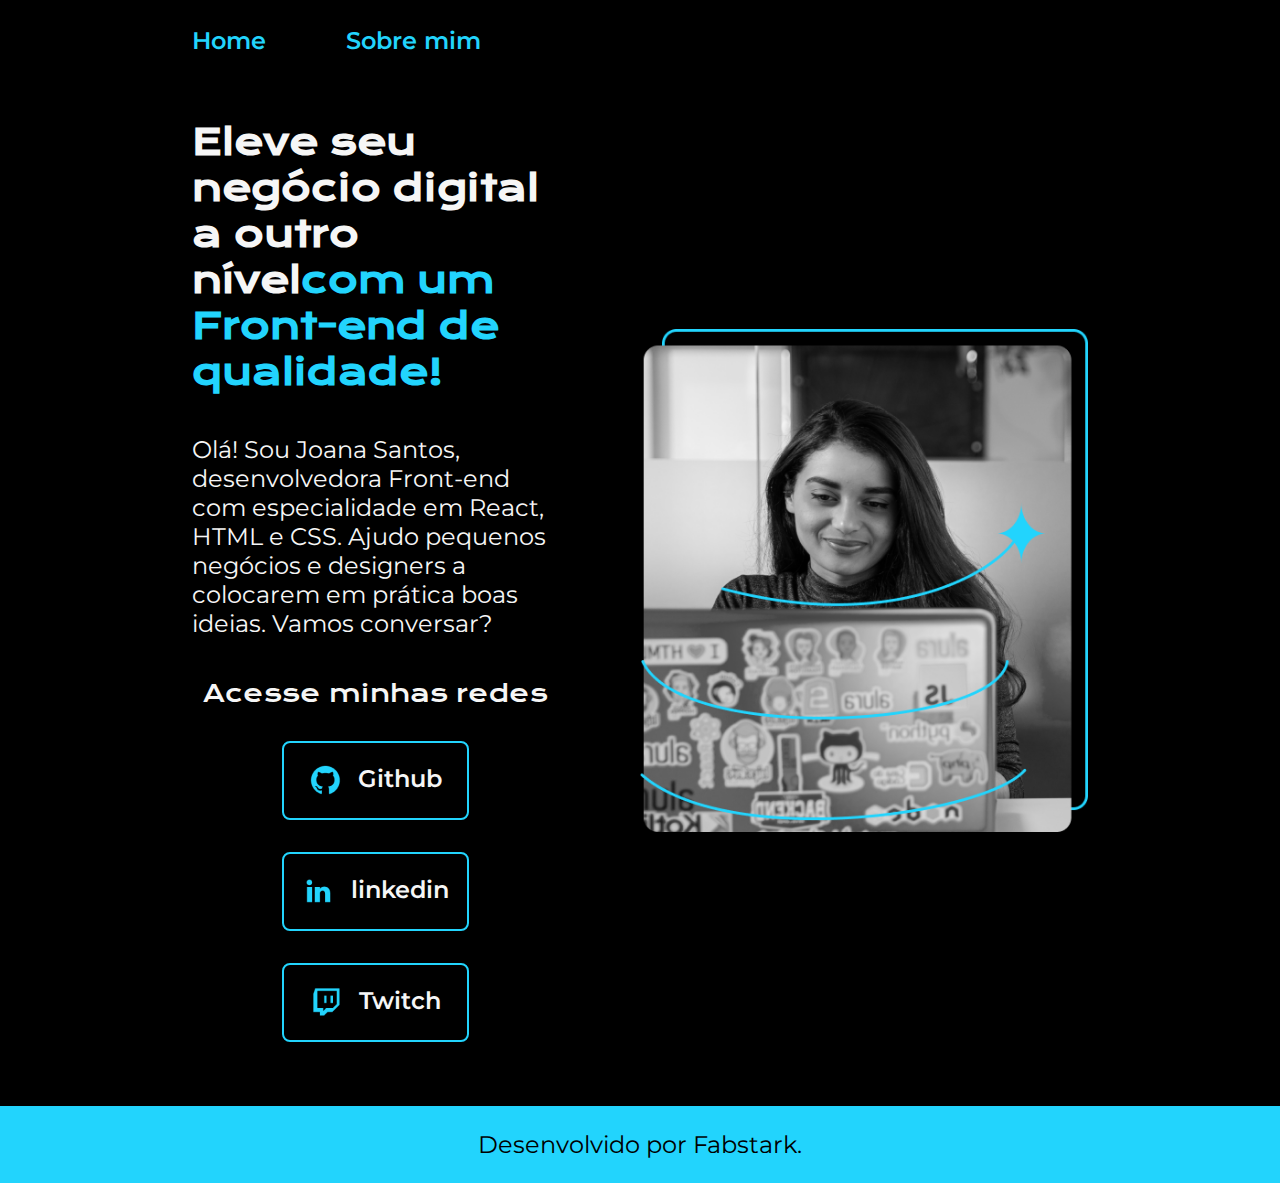
<file: index.html>
<!DOCTYPE html>
<html lang="pt-br">

<head>
    <meta charset="UTF-8">
    <meta http-equiv="X-UA-Compatible" content="IE=edge">
    <meta name="viewport" content="width=device-width, initial-scale=1.0">
    <title>Portifolio</title>
    <link rel="stylesheet" href="./styles/style.css">
</head>

<body>
    <header class="cabecalho">
        <nav class="cabecalho__menu">
            <a class="cabecalho__menu__link" href="index.html">Home</a>
            <a class="cabecalho__menu__link" href="about.html">Sobre mim</a>
        </nav>
    </header>
    <main class="apresentacao">
        <section class="apresentacao__conteudo">
            <h1 class="apresentacao__conteudo__titulo">Eleve seu negócio digital a outro nível<strong 
            class="titulo-destaque">com um Front-end de qualidade!
            </strong></h1>
            <p class="apresentacao__conteudo__texto">Olá! Sou Joana Santos, desenvolvedora
            Front-end com especialidade em React, HTML e
            CSS. Ajudo pequenos negócios e designers a
            colocarem em prática boas ideias. Vamos
            conversar?</p>
            <div class="apresentacao__links">
                <h2 class="apresentacao__links__subtitulo">Acesse minhas redes</h2>
                <a class="apresentacao__links__navegacao" href="https://github.com/rafaballerini">
                    <img src="./assets/github.png">
                    Github
                </a>
                <a class="apresentacao__links__navegacao" href="https://linkedin.com/in/rafaellaballerini">
                    <img src="./assets/linkedin.png">
                    linkedin
                </a>
                <a class="apresentacao__links__navegacao" href="https://twitch.tv/guilimadev">
                    <img src="./assets/twitch.png">
                    Twitch
                </a>
            </div>
        </section>
        <img class="apresentacao__imagem" src="./assets/Imagem.png" alt="Foto da Joana Santos programando">
    </main>
    <footer class="rodape">
        <p>Desenvolvido por Fabstark.</p>
    </footer>
</body>

</html>
</file>
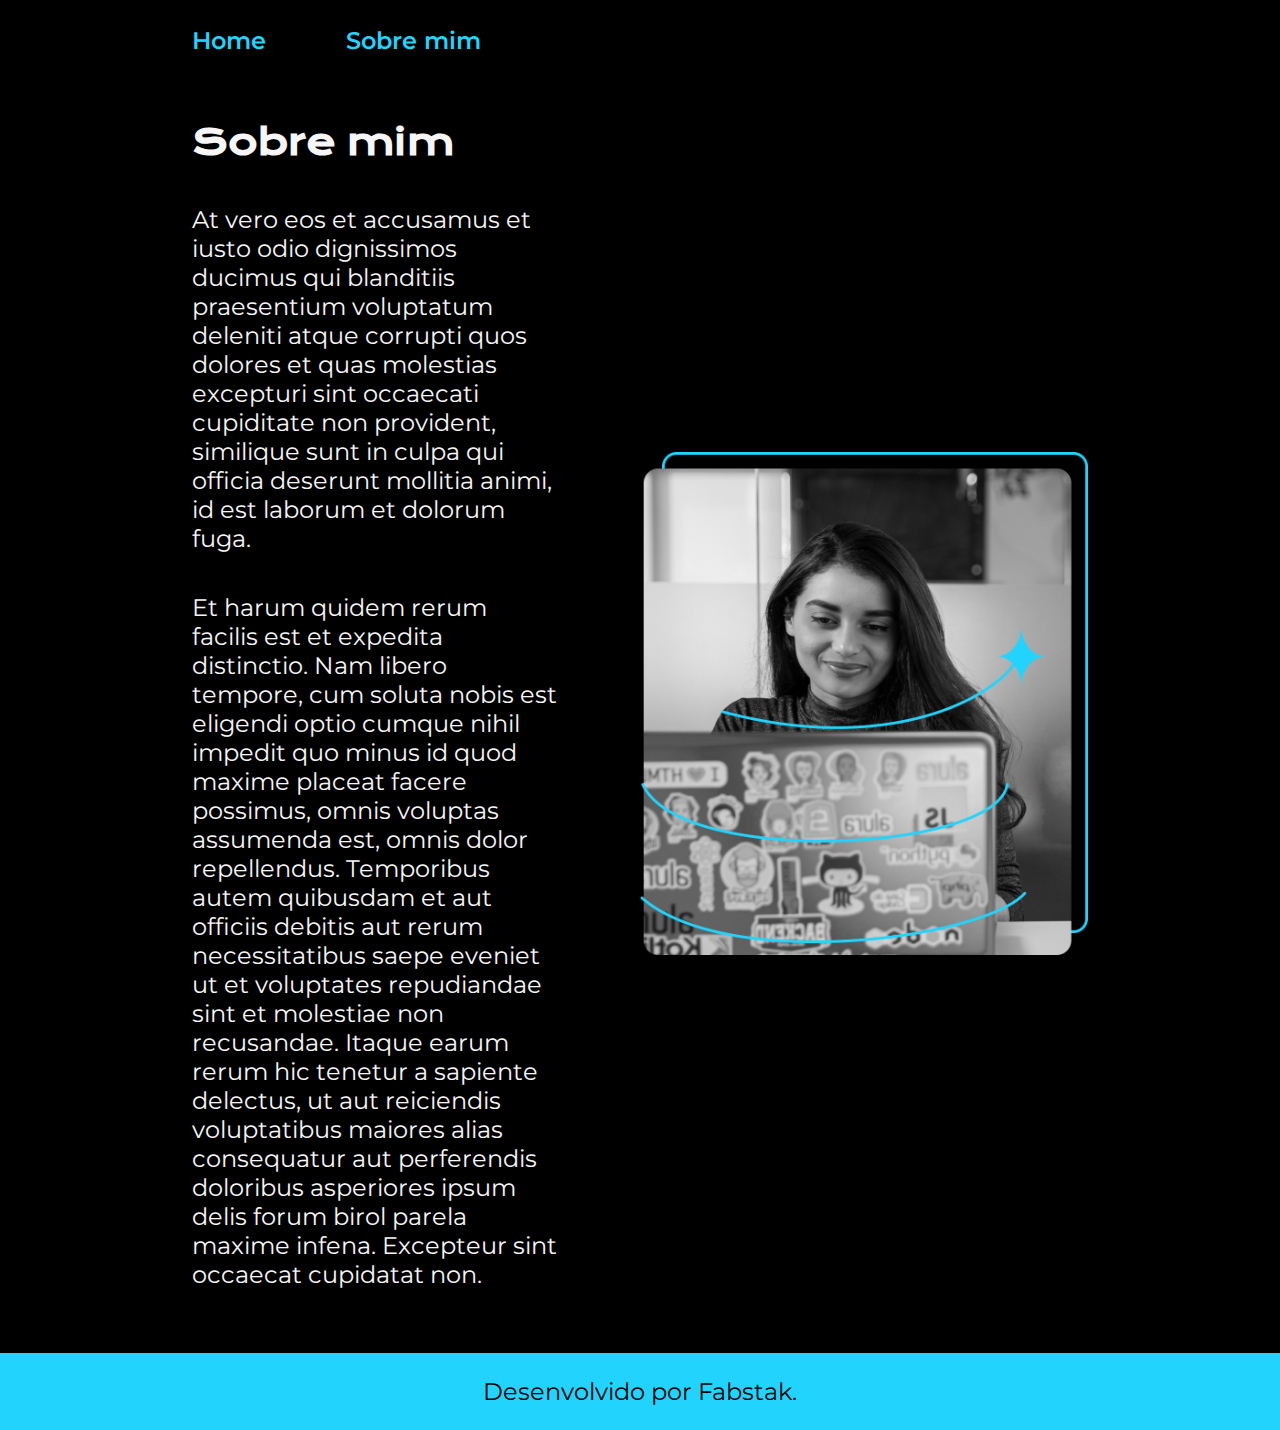
<file: about.html>
<!DOCTYPE html>
<html lang="pt-br">

<head>
    <meta charset="UTF-8">
    <meta http-equiv="X-UA-Compatible" content="IE=edge">
    <meta name="viewport" content="width=device-width, initial-scale=1.0">
    <title>Sobre mim</title>
    <link rel="stylesheet" href="./styles/style.css">
</head>

<body>
    <header class="cabecalho">
        <nav class="cabecalho__menu">
            <a class="cabecalho__menu__link" href="index.html">Home</a>
            <a class="cabecalho__menu__link" href="about.html">Sobre mim</a>
        </nav>
    </header>

    <main class="apresentacao">
        <section class="apresentacao__conteudo">
            <h1 class="apresentacao__conteudo__titulo">Sobre mim</h1>
            <p class="apresentacao__conteudo__texto">At vero eos et accusamus et iusto odio dignissimos ducimus qui blanditiis praesentium voluptatum deleniti
                atque corrupti quos dolores et quas molestias excepturi sint occaecati cupiditate non provident,
                similique sunt in culpa qui officia deserunt mollitia animi, id est laborum et dolorum fuga.
            </p>
            <p class="apresentacao__conteudo__texto">
                Et harum quidem rerum facilis est et expedita distinctio. Nam libero tempore, cum soluta nobis est
                eligendi optio cumque nihil impedit quo minus id quod maxime placeat facere possimus, omnis voluptas
                assumenda est, omnis dolor repellendus. Temporibus autem quibusdam et aut officiis debitis aut rerum
                necessitatibus saepe eveniet ut et voluptates repudiandae sint et molestiae non recusandae. Itaque earum
                rerum hic tenetur a sapiente delectus, ut aut reiciendis voluptatibus maiores alias consequatur aut
                perferendis doloribus asperiores ipsum delis forum birol parela maxime infena. Excepteur sint occaecat
                cupidatat non.</p>
        </section>
        <img class="apresentacao__imagem" src="./assets/Imagem.png" alt="Foto da Joana Santos programando">
    </main>

    <footer class="rodape">
        <p>Desenvolvido por Fabstak.</p>
    </footer>
</body>

</html>
</file>
<file: styles/style.css>
@import url('https://fonts.googleapis.com/css2?family=Krona+One&family=Montserrat:wght@400;600&display=swap');

:root {
    --cor-primaria: #000000;
    --cor-secundaria: #F6F6F6;
    --cor-terciaria: #22D4FD;
    --cor-hover: #272727;

    --fonte-primaria: 'Krona One', sans-serif;
    --fonte-secundaria: 'Montserrat', sans-serif;
}
*{
    margin: 0;
    padding: 0;
}

body{
    box-sizing: border-box;
    background-color: var(--cor-primaria);
    color: var(--cor-secundaria);
}
.cabecalho{
    padding: 2% 0% 0% 15%;
}
.cabecalho__menu{
    display: flex;
    gap: 80px;
}
.cabecalho__menu__link{
    font-family: var(--fonte-secundaria);
    font-size: 1.5rem;
    font-weight: 600;
    color: var(--cor-terciaria);
    text-decoration: none;
}
.apresentacao{
    padding: 5% 15%;
    display: flex;
    align-items: center;
    justify-content: space-between;
    gap: 82px;
}
.apresentacao__conteudo{
    width: 50%;
    display: flex;
    flex-direction: column;
    gap: 40px;
}

.apresentacao__conteudo__titulo{
    font-size: 2.25rem;
    font-family: var(--fonte-primaria);
}
.titulo-destaque{
    color: var(--cor-terciaria);
}
.apresentacao__conteudo__texto{
    font-size: 1.5rem;
    font-family: var(--fonte-secundaria);
}

.apresentacao__links{
    display: flex;
    flex-direction: column;
    justify-content: space-between;
    align-items: center;
    gap: 32px;
}
.apresentacao__links__subtitulo{
    font-family: var(--fonte-primaria);
    font-weight: 400;
    font-size: 1.5rem;
}
.apresentacao__links__navegacao{
    display: flex;
    justify-content: center;
    gap: 16px;
    border: 2px solid var(--cor-terciaria);
    width: 50%;
    text-align: center;
    border-radius: 8px;
    font-size: 1.5rem;
    font-weight: 600;
    padding: 21.5px 0;
    text-decoration: none;
    color: var(--cor-secundaria);
    font-family: var(--fonte-secundaria);
}
.apresentacao__links__link:hover{
    background-color: var(--cor-hover);
}
.apresentacao__imagem{
    width: 50%;
}
.rodape{
    color: var(--cor-primaria);
    background-color: var(--cor-terciaria);
    padding: 24px;
    text-align: center;
    font-family: var(--fonte-secundaria);
    font-size: 1.5rem;
    font-weight: 400;
}

@media (max-width: 1200px) {
    .cabecalho{
         padding: 10%;  
    }
    .cabecalho__menu{
        justify-content: center;
    }
    .apresentacao{
        flex-direction: column-reverse;
        padding: 5%;
    }

    .apresentacao__conteudo{
        width: auto;
    }
    
}
</file>
